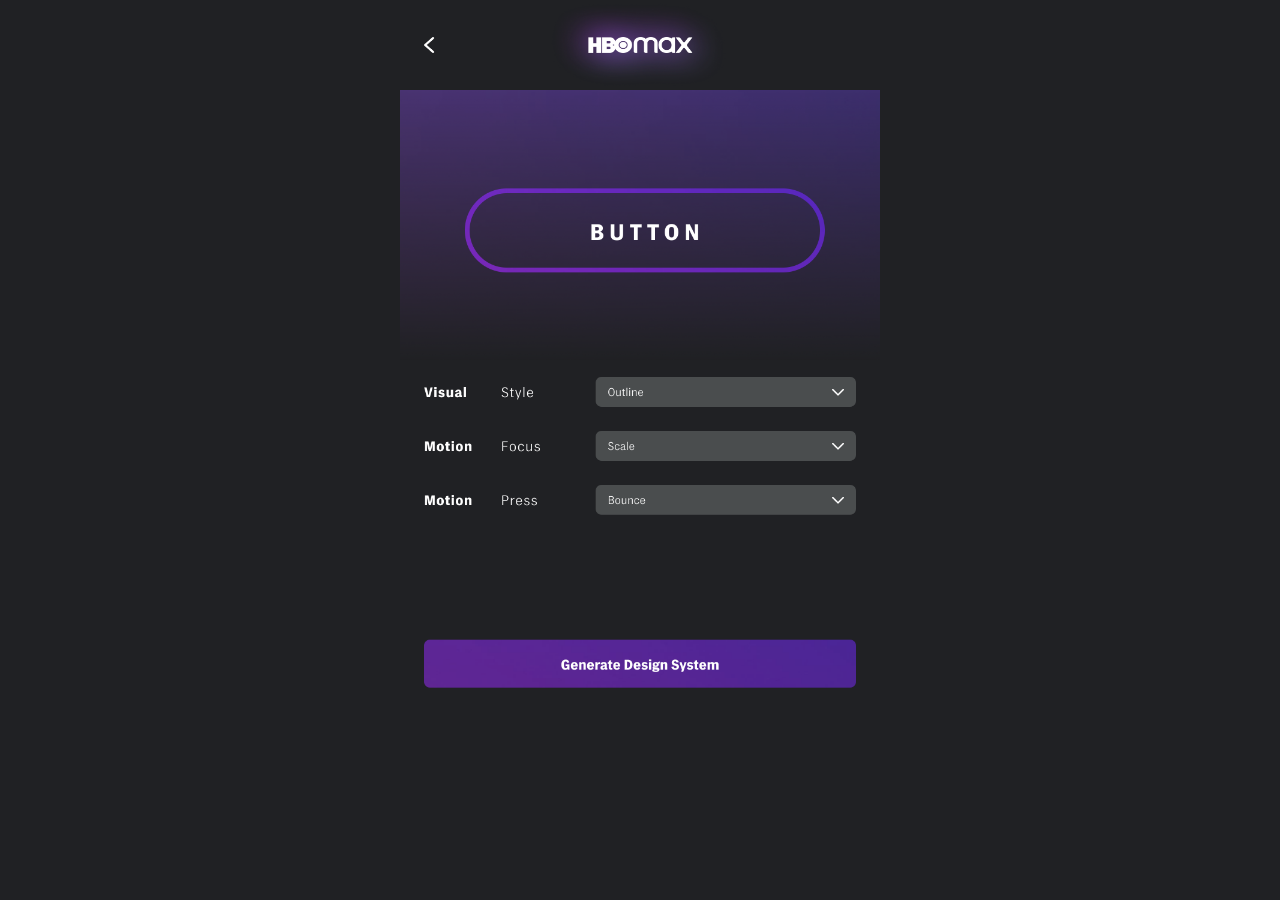
<file: design-system.html>
<!doctype html>
<!--
/*************************************************************************
* ADOBE CONFIDENTIAL
* ___________________
*
* Copyright 2014 Adobe Inc.
* All Rights Reserved.
*
* NOTICE: Adobe permits you to use, modify, and distribute this file in
* accordance with the terms of the Adobe license agreement accompanying
* it. If you have received this file from a source other than Adobe,
* then your use, modification, or distribution of it requires the prior
* written permission of Adobe. 
**************************************************************************/
-->
<html>

<head>
	<meta charset="utf-8">

	<script src="./js/ext.js"></script>
	<script src="./lib/CSInterface.js"></script>
	<script src="./lib/jquery-1.9.1.js"></script>
	<script src="./lib/Vulcan.js"></script>
	<script src="./js/main.js"></script>

	<link rel="stylesheet" type="text/css" href="./style.css">
</head>

<body onLoad="onLoaded()">
	<div id="root">
		<a href="./index.html"><img id="logo" src="./img/logo-header-4x-back.png" width="400" height="75"></a>
		<img id="config" src="./img/config.png" width="400" height="354">
		<input id="sendBlue" type="image" src="./img/generate-button.png">
		
	</div>
</body>

</html>

<!--

	<button id="sendBlue"><img id="generate-button" src="./img/generate-button.png" width="400" height="80"></button>

	<body onLoad="onLoaded()">
		<button id="sendGreen">Green</button>
		<button id="sendBlue">Blue</button>
		<img id="generate-button sendBlue" src="./img/generate-button.png" width="400" height="80">
		<img id="sendBlue generate-button" src="./img/generate-button.png" width="400" height="80">
	</body>

	<a href="../html-link.htm"><img src="flower.jpg" width="82" height="86" title="White flower" alt="Flower"></a>
-->
</file>
<file: style.css>
/*************************************************************************
* ADOBE CONFIDENTIAL
* ___________________
*
* Copyright 2014 Adobe Inc.
* All Rights Reserved.
*
* NOTICE: Adobe permits you to use, modify, and distribute this file in
* accordance with the terms of the Adobe license agreement accompanying
* it. If you have received this file from a source other than Adobe,
* then your use, modification, or distribution of it requires the prior
* written permission of Adobe. text-align: center;
**************************************************************************/
body {
    background-color: #202124;
    width: 100%;
    display: flex;
    flex-direction: row;
    justify-content: center;
    margin: 0px !important;
}

button, select, input
{
    border:1px solid;
    height:19px;
}

input[type=text]
{
    height:16px;
}

#config {
    margin-top: 75px;
}

#sendBlue {
    width: 400px;
    height: 80px;
    border: 0px solid black; 
    margin-top: 80px; 
}

#root {
    position: fixed;
    width: 400px;
    height: 600px; 
    transform: scale(1.2);
    transform-origin: top center; 
}

#logo {
    position: absolute;
    top: 0px;
    z-index: 2;
}

#list {
    padding-top: 75px;
    position: absolute;
    top: 0px;
    width: 400px;
    height: 525px; 
    display: flex;
    flex-wrap: wrap;
    flex-direction: row;
    justify-content: space-evenly;
    z-index: 0;
}

#editor {
    position: absolute;
    top: 0px;
    width: 400px;
    height: 600px; 
    display: flex;
    z-index: 0;
}

#editor img {
    top: 0px;
    width: 400px;
    height: 600px; 
}

.container {
    overflow-y: scroll;
    scrollbar-width: none; /* Firefox */
    -ms-overflow-style: none;  /* Internet Explorer 10+ */
}
.container::-webkit-scrollbar { /* WebKit */
    width: 0;
    height: 0;
}

#list img {
    width: 175px;
    height: 175px;
    margin-bottom: 10px;
    opacity: 1;
    border-radius: 5px;
    transition: opacity .25s ease-out;
    -moz-transition: opacity .25s ease-out;
    -webkit-transition: opacity .25s ease-out;
    -o-transition: opacity .25s ease-out;
}

#list img:hover {
    opacity: 0.5;
}

#content {
    margin-right:auto;
    margin-left:auto;
    vertical-align:middle;
    width:100%;
}

#content ul {
    padding:0px;
}

#content ul li {
    margin:3px 0px 3px 0px;
}
</file>
